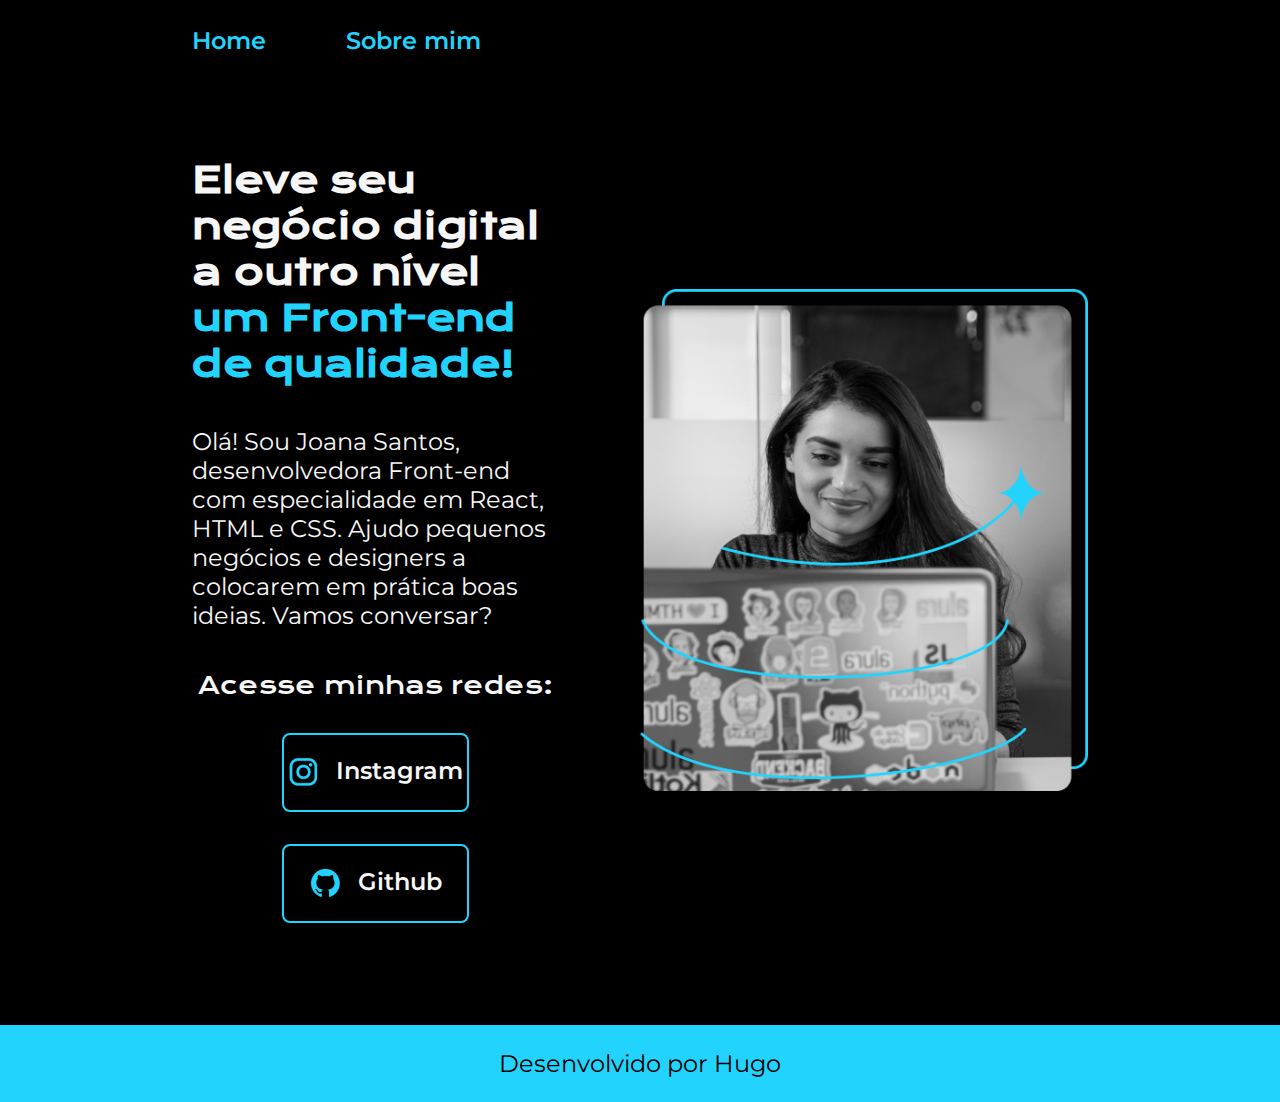
<file: index.html>
<!DOCTYPE html>
<html lang="en">

<head>
    <meta charset="UTF-8">
    <meta name="viewport" content="width=device-width, initial-scale=1.0">
    <title>Portfolio</title>
    <link rel="stylesheet" href="./style.css">
</head>

<body>
    <header class="menu">
        <nav class="cabecalho__menu">
            <a class="cabecalho__menu__link" href="index.html">Home</a>
            <a class="cabecalho__menu__link" href="about.html">Sobre mim</a>
        </nav>
    </header>
    <main class="apresentacao">
        <section class="apresentacao__conteudo">
            <h1 class="apresentacao__titulo">Eleve seu negócio digital a outro nível <strong class="titulo-destaque"> um Front-end de qualidade!</strong></h1>
            <p class="apresentacao__conteudo__texto">Olá! Sou Joana Santos, desenvolvedora Front-end com especialidade em React, HTML e CSS. Ajudo pequenos
                negócios e designers a colocarem em prática boas ideias. Vamos conversar?</p>
                <div class="apresentacao__links">
                    <h2 class="apresentacao__links__subtitulo"> Acesse minhas redes: </h2>
                    <a class="apresentacao__links__links" href="https://www.google.com.br">
                        <img src="./instagram.png">Instagram</a>
                    <a class="apresentacao__links__links">
                        <img src="./github.png">
                        Github</a>
                </div>
        </section>
            <img class="apresntacaoimagem" src="./Imagem 2.png" alt="Joana Santos">

    </main>
    <footer>
        <p class="rodape">
            Desenvolvido por Hugo
        </p>
    </footer>

</body>

</html>
</file>
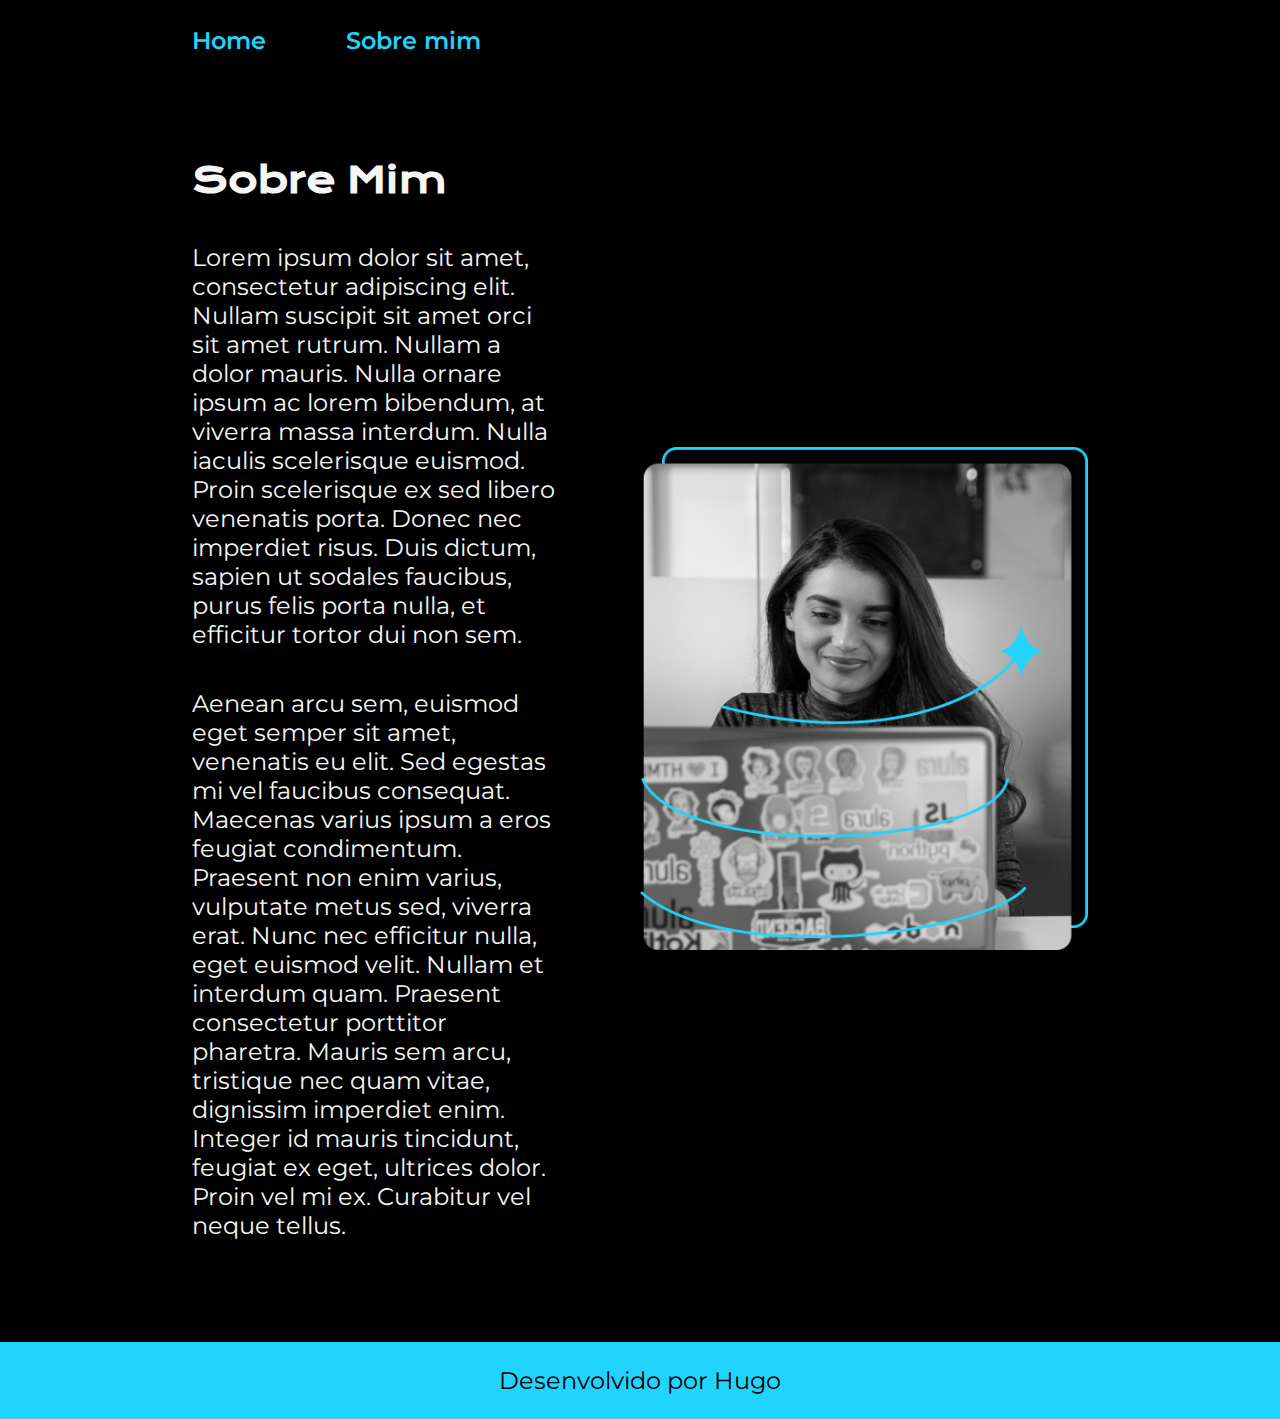
<file: about.html>
<!DOCTYPE html>
<html lang="pt-br">
<head>
    <meta charset="UTF-8">
    <meta name="viewport" content="width=device-width, initial-scale=1.0">
    <title>Sobre mim</title>
    <link rel="stylesheet" href="./style.css">
</head>
<body>
    <header class="menu">
        <nav class="cabecalho__menu">
            <a class="cabecalho__menu__link" href="index.html">Home</a>
            <a class="cabecalho__menu__link" href="about.html">Sobre mim</a>
        </nav>
    </header>
    <main class="apresentacao">
        <section class="apresentacao__conteudo">
            <h1 class="apresentacao__titulo">Sobre Mim</h1>
            <p class="apresentacao__conteudo__texto">Lorem ipsum dolor sit amet, consectetur adipiscing elit. Nullam suscipit sit amet orci sit amet rutrum. Nullam a dolor mauris. Nulla ornare ipsum ac lorem bibendum, at viverra massa interdum. Nulla iaculis scelerisque euismod. Proin scelerisque ex sed libero venenatis porta. Donec nec imperdiet risus. Duis dictum, sapien ut sodales faucibus, purus felis porta nulla, et efficitur tortor dui non sem.</p>
            <p class="apresentacao__conteudo__texto">
                Aenean arcu sem, euismod eget semper sit amet, venenatis eu elit. Sed egestas mi vel faucibus consequat. Maecenas varius ipsum a eros feugiat condimentum. Praesent non enim varius, vulputate metus sed, viverra erat. Nunc nec efficitur nulla, eget euismod velit. Nullam et interdum quam. Praesent consectetur porttitor pharetra. Mauris sem arcu, tristique nec quam vitae, dignissim imperdiet enim. Integer id mauris tincidunt, feugiat ex eget, ultrices dolor. Proin vel mi ex. Curabitur vel neque tellus.
            </p>
        </section>
        <img class="apresntacaoimagem" src="./Imagem 2.png" alt="Joana Santos">
    </main>
    <footer>
        <p class="rodape">
            Desenvolvido por Hugo
        </p>
    </footer>
</body>
</html>
</file>
<file: style.css>
@import url('https://fonts.googleapis.com/css2?family=Krona+One&family=Montserrat:ital,wght@0,100..900;1,100..900&display=swap');


:root{
    --cor-primaria: #000000;
    --cor-secundaria: #f6f6f6;
    --cor-terciaria: #22d4fd;
    --cor-hover: #272727;

    --fonte-primaria: "Krona One", sans-serif;
    --fonte-secundaria:"Montserrat", sans-serif;
}


*{
    margin: 0;
    padding: 0;
}


body {
    /* height: 100vh; */
    box-sizing: border-box;
    background-color: var(--cor-primaria);
    color:var(--cor-secundaria);
    
}

.cabecalho__menu{
    padding: 2% 0% 0% 15%;
    display: flex;
    gap: 80px;
}

.cabecalho__menu__link{
    font-family:'Montserrat', sans-serif;
    font-size: 1.5rem;
    font-weight: 600;
    color: var(--cor-terciaria);
    text-decoration: none;

}

.apresentacao {
    display: flex;
    align-items: center ;
    justify-content: space-between;
    /* margin: 10% 15%; */
    padding: 8% 15%;
    gap: 82px;

}

.apresentacao__conteudo{
    width: 50%;
    display: flex;
    flex-direction: column;
    gap: 40px;

}
.apresentacao__titulo{
    font-size: 2.25rem;
    font-family: var(--fonte-primaria)
    
}

.titulo-destaque {
    color: var(--cor-terciaria);
    }
.apresentacao__conteudo__texto{
    font-size: 1.5rem ;
    font-family: var(--fonte-secundaria)


}

.apresentacao__links{

    display: flex;
    flex-direction: column;
    align-items:center;
    justify-content: space-between;
    gap: 32px;

}

.apresentacao__links__links{
    /* background-color: #22D4FD; */
    display: flex;
    justify-content: center;
    gap: 16px;
    border: 2px solid var(--cor-terciaria);
    width: 50%;
    text-align: center;
    border-radius: 8px;
    font-size: 1.5rem;
    padding: 21.5px 0;
    text-decoration: none;
    color:var(--cor-secundaria);
    font-family: var(--fonte-secundaria);
    font-weight: 600;




}
.apresentacao__links__links:hover{
    background: var(--cor-hover);
}

.apresentacao__links__subtitulo{
    font-family: "Krona One",sans-serif;
    font-weight: 400; 
    font-size:1.5rem ;

}

.rodape{
    padding: 24px;
    background-color: var(--cor-terciaria);
    color: var(--cor-primaria);
    font-family: var(--fonte-secundaria);
    font-weight: 400; 
    font-size:24px;
    text-align: center;
}

.apresntacaoimagem{
    width: 50%;
}

@media (max-width:1200px){
  .menu{
    padding: 10%;
  }
  .cabecalho__menu{
    justify-content: center;
  }
    .apresentacao{
        flex-direction: column-reverse;



    }
}
</file>
